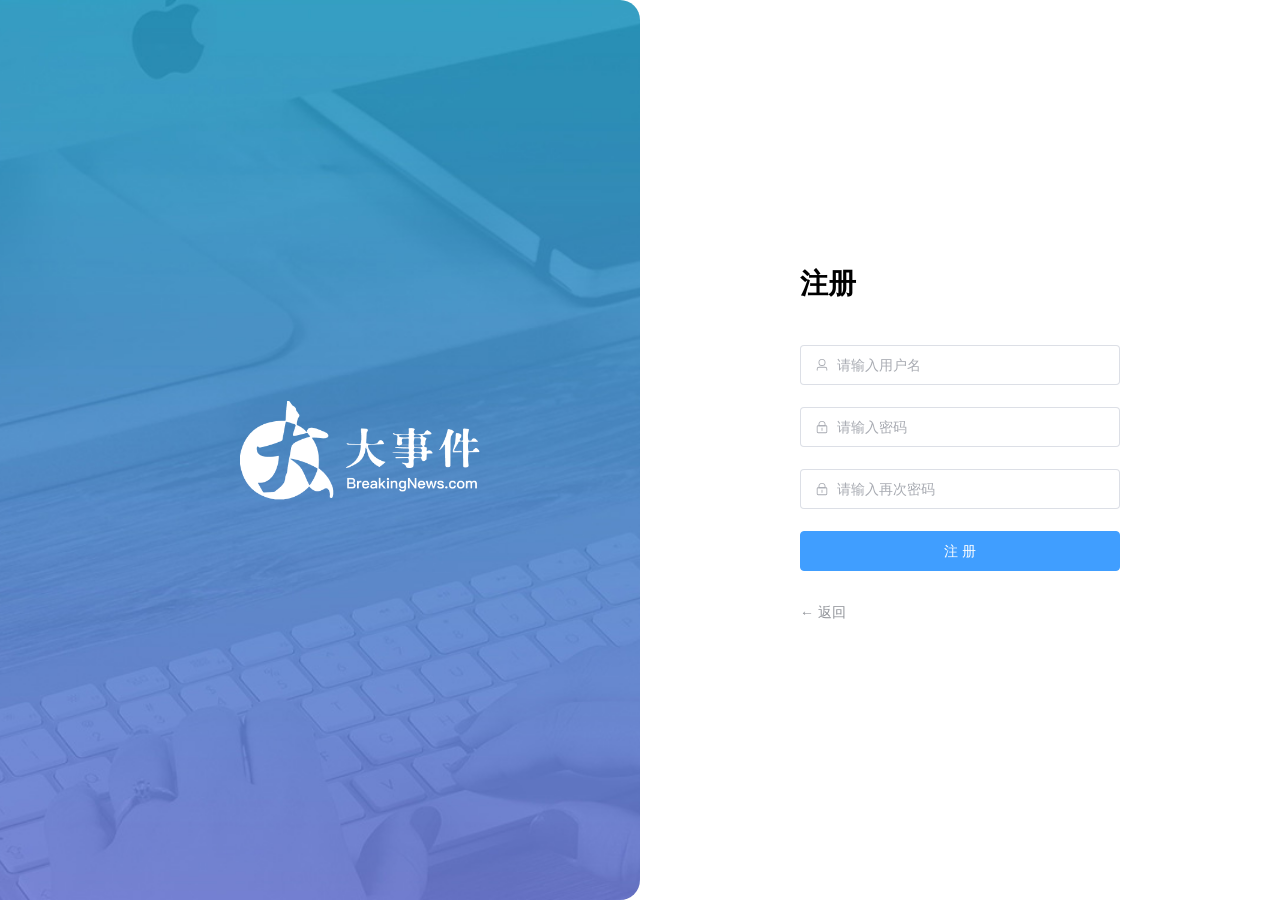
<file: index.html>
<!DOCTYPE html>
<html lang="en">
  <head>
    <meta charset="UTF-8">
    <link rel="icon" href="./favicon.ico">
    <meta name="viewport" content="width=device-width, initial-scale=1.0">
    <title>Vite App</title>
    <script type="module" crossorigin src="./assets/index-lQyoxy5_.js"></script>
    <link rel="stylesheet" crossorigin href="./assets/index-CB1jQf-n.css">
  </head>
  <body>
    <div id="app"></div>
  </body>
</html>
</file>
<file: assets/index-CB1jQf-n.css>
body{margin:0;background-color:#f5f5f5}.fade-slide-leave-active,.fade-slide-enter-active{transition:all .3s}.fade-slide-enter-from{transform:translate(-30px);opacity:0}.fade-slide-leave-to{transform:translate(30px);opacity:0}
</file>
